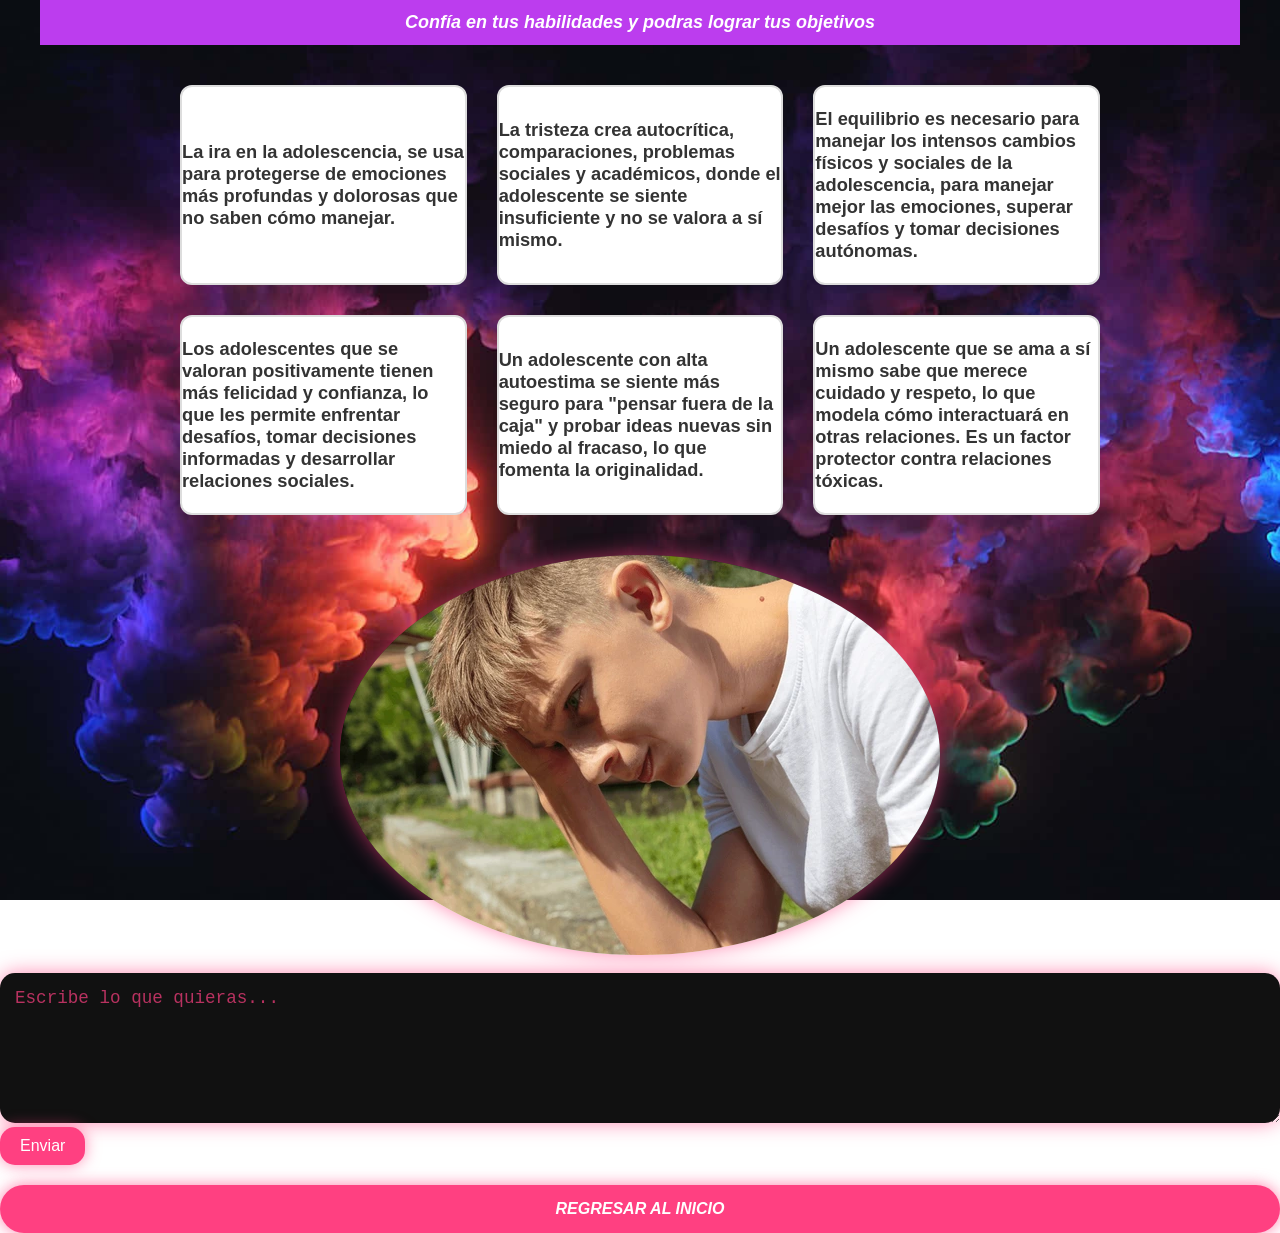
<file: autoestima2.html>
<!DOCTYPE html>
<html lang="en">
<head>
    <meta charset="UTF-8">
    <meta name="viewport" content="width=device-width, initial-scale=1.0">
    <title>Falta de Autoestima en ADOLESCENTES</title>
    <link rel="stylesheet" href="style.css">
</head>
<body>
  

    <div class="redbanner">
        <p><strong>Confía en tus habilidades y podras lograr tus objetivos</strong></p>
    </div>



<div class="container">
  <div class="card card1"><h5><strong>La ira en la adolescencia, se usa para protegerse de emociones más profundas y dolorosas que no saben cómo manejar.</strong></h5></div>
  <div class="card card2"><h5><strong>La tristeza crea autocrítica, comparaciones, problemas sociales y académicos, donde el adolescente se siente insuficiente y no se valora a sí mismo.</strong></h5></div>
  <div class="card card3"><h5><strong>El equilibrio es necesario para manejar los intensos cambios físicos y sociales de la adolescencia, para manejar mejor las emociones, superar desafíos y tomar decisiones autónomas.</strong></h5></div>
  <div class="card card4"><h5><strong>Los adolescentes que se valoran positivamente tienen más felicidad y confianza, lo que les permite enfrentar desafíos, tomar decisiones informadas y desarrollar relaciones sociales.</strong></h5></div>
  <div class="card card5"><h5><strong>Un adolescente con alta autoestima se siente más seguro para "pensar fuera de la caja" y probar ideas nuevas sin miedo al fracaso, lo que fomenta la originalidad.</strong></h5></div>
  <div class="card card6"><h5><strong>Un adolescente que se ama a sí mismo sabe que merece cuidado y respeto, lo que modela cómo interactuará en otras relaciones. Es un factor protector contra relaciones tóxicas.</strong></h5></div>
</div>




    
<div class="leftbox" style="width: 100%; display:flex; justify-content:center;">
    <img src="niño.jpg" class="rounded-circle" alt="Foto de niño"
         style="max-width: 80%; border-radius: 50%; box-shadow: 0 0 20px rgba(255,64,129,0.6);">
</div>


<style>
  .neon-comment {
    border-radius: 15px;
    box-shadow: 0 0 20px rgba(255,64,129,0.6);
    padding: 15px;
    background-color: #111;
    color: #fff;
    border: none;
    width: 100%;
    min-height: 150px;
    font-size: 1.1rem;
  }
  .neon-comment::placeholder {
    color: rgba(255,64,129,0.7);
  }
  .neon-button {
    background-color: #ff4081;
    color: #fff;
    border: none;
    padding: 10px 20px;
    border-radius: 15px;
    cursor: pointer;
    box-shadow: 0 0 15px rgba(255,64,129,0.6);
    font-size: 1rem;
  }
  .neon-button:hover {
    box-shadow: 0 0 25px rgba(255,64,129,0.9);
  }
  .comments-display {
    margin-top: 20px;
    color: #fff;
    font-size: 1rem;
  }
  .comment-item {
    border-bottom: 1px solid rgba(255,64,129,0.4);
    padding: 10px 0;
  }
</style>

<div>
  <label for="comment">¡Hola! aqui puedes dejar tu comentario. ¡Gracias!</label>
  <textarea class="form-control neon-comment" id="comment" name="text" placeholder="Escribe lo que quieras..."></textarea>
  <button class="neon-button" onclick="addComment()">Enviar</button>
</div>

<div class="comments-display" id="commentsDisplay">

</div>

<script>
function addComment() {
  const commentBox = document.getElementById('comment');
  const commentText = commentBox.value.trim();
  if(commentText === "") return; // no enviar vacíos

  const commentDiv = document.createElement('div');
  commentDiv.classList.add('comment-item');
  commentDiv.textContent = commentText;

  document.getElementById('commentsDisplay').appendChild(commentDiv);
  commentBox.value = ''; // limpiar textarea
}
</script>













<!-- Botón de regreso -->
            <div style="width: 100%; display:flex; justify-content:center;">
                <a href="index.html" class="btn-buy">REGRESAR AL INICIO</a>
            </div>

</body>
</html>
</file>
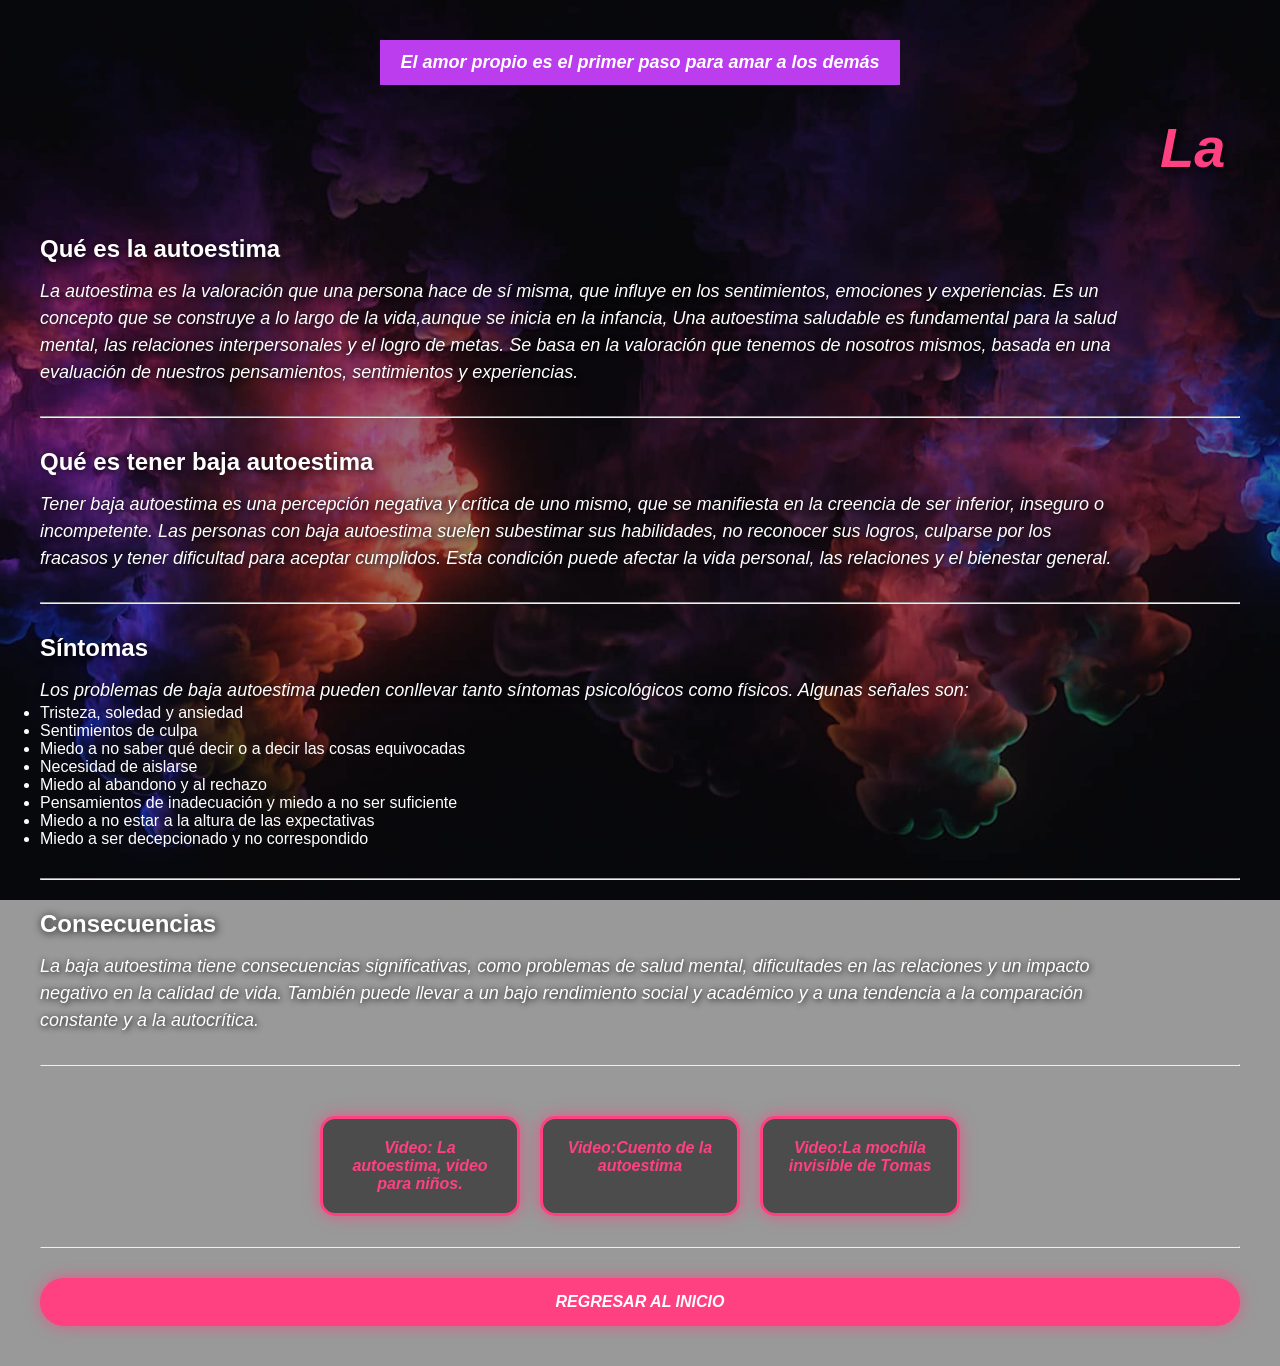
<file: pagina_sensillasara2.html>
<!DOCTYPE html>
<html lang="es">
<head>
<meta charset="UTF-8">
<meta name="viewport" content="width=device-width, initial-scale=1.0">
<title>La autoestima</title>
<link rel="stylesheet" href="estilosdelaprimerapagina.css">
<script src="script.js"></script>
</head>

<body>



    <div class="background">

        <div class="container" style="flex-direction: column; gap: 30px;">


             <div class="redbanner">
        <p><strong>El amor propio es el primer paso para amar a los demás</strong></p>
    </div>

 
            <div class="rightbox" style="width: 100%; text-align:center;">
                <h1><marquee>La falta de autoestima</marquee></h1>
            </div>

            
<div class="rightbox" style="width: 100%;">
<h2>Qué es la autoestima</h2>
<p><em>La autoestima es la valoración que una persona hace de sí misma, que influye en los sentimientos, emociones y 
experiencias. Es un concepto  que se construye a lo largo de la vida,aunque se inicia en la infancia,
 Una autoestima saludable es 
 fundamental para la salud mental, las relaciones interpersonales y el logro de metas.
  Se basa en la valoración que tenemos de nosotros mismos, basada en una evaluación de nuestros
   pensamientos, sentimientos y experiencias. </em></p>
</div>

            <hr>

            
            <div class="rightbox" style="width: 100%;">
                <h2>Qué es tener baja autoestima</h2>
                <p><em>Tener baja autoestima es una percepción negativa y crítica de uno mismo, que se manifiesta en la creencia de ser inferior, inseguro o incompetente. Las personas con baja autoestima suelen subestimar sus habilidades, no reconocer sus logros, culparse por los fracasos y tener dificultad para aceptar cumplidos. Esta condición puede afectar la vida personal, las relaciones y el bienestar general.</em></p>
            </div>

            <hr>

           
            <div class="rightbox" style="width: 100%;">
                <h2>Síntomas</h2>
                <p><em>Los problemas de baja autoestima pueden conllevar tanto síntomas psicológicos como físicos. Algunas señales son:</em></p>
                <ul>
                    <li>Tristeza, soledad y ansiedad</li>
                    <li>Sentimientos de culpa</li>
                    <li>Miedo a no saber qué decir o a decir las cosas equivocadas</li>
                    <li>Necesidad de aislarse</li>
                    <li>Miedo al abandono y al rechazo</li>
                    <li>Pensamientos de inadecuación y miedo a no ser suficiente</li>
                    <li>Miedo a no estar a la altura de las expectativas</li>
                    <li>Miedo a ser decepcionado y no correspondido</li>
                </ul>
            </div>

            <hr>

            <div class="rightbox" style="width: 100%;">
                <h2>Consecuencias</h2>
                <p><em>La baja autoestima tiene consecuencias significativas, como problemas de salud mental, dificultades en las relaciones y un impacto negativo en la calidad de vida. También puede llevar a un bajo rendimiento social y académico y a una tendencia a la comparación constante y a la autocrítica.</em></p>
            </div>
            <hr>


<div class="container" style="flex-wrap: wrap; justify-content:center; gap: 20px; margin-top: 20px;">
    <a href="https://www.youtube.com/watch?v=AxqqSa6eE8o" class="video-card">Video: La autoestima, video para niños.</a>
    <a href="https://www.youtube.com/watch?v=ikNVIXrgKwI" class="video-card">Video:Cuento de la autoestima</a>
    <a href="https://www.youtube.com/watch?v=JKJUt6MkdhQ" class="video-card">Video:La mochila invisible de Tomas</a>
</div>



            <hr>

            
            <div style="width: 100%; display:flex; justify-content:center;">
                <a href="index.html" class="btn-buy">REGRESAR AL INICIO</a>
            </div>


        </div>

    </div> 

</body>
</html>
</file>
<file: style.css>
/* Reset */
* {
    margin: 0;
    padding: 0;
    box-sizing: border-box;
}

body {
    font-family: 'Montserrat', sans-serif;
    background-image: url('humonegro.jpg'); /* Cambia aquí la ruta */
    background-size: cover;
    background-position: center;
    background-attachment: fixed;
    color: white;
}

/* Barra negra superior */
.topbar {
    background-color: black;
    padding: 10px 0;
    font-weight: bold;
    font-style: italic;
    user-select: none;
}

.menu {
    max-width: 1200px;
    margin: 0 auto;
    display: flex;
    justify-content: center;
    gap: 20px;
    font-size: 14px;
}

.menu a {
    color: white;
    text-decoration: none;
    padding: 6px 15px;
    border-radius: 5px;
    transition: background-color 0.3s;
}

.menu a:hover {
    background-color: rgba(255,255,255,0.2);
}

/* Barra roja */
.redbanner {
    background-color: #bc3dee;
    max-width: 1200px;
    margin: 0 auto;
    color: white;
    font-style: italic;
    font-weight: bold;
    font-size: 18px;
    padding: 12px 20px;
    display: flex;
    justify-content: center;
    align-items: center;
    gap: 25px;
    user-select: none;
}

.redbanner p {
    margin: 0;
}

.btn-red {
    background: #ff4081;
    padding: 8px 30px;
    border-radius: 30px;
    color: white;
    font-weight: 700;
    font-style: italic;
    text-decoration: none;
    box-shadow: 0 0 12px #ff4081aa;
    transition: background-color 0.3s;
}

.btn-red:hover {
    background: #ff79a9;
}

/* Fondo con overlay para texto */
.background {
    background: rgba(0, 0, 0, 0.4);
    min-height: calc(100vh - 92px);
    display: flex;
    justify-content: center;
    align-items: center;
    padding: 40px 20px;
}

/* Contenedor principal */
.container {
    max-width: 1200px;
    width: 100%;
    display: flex;
    gap: 40px;
}

/* Caja izquierda */
.leftbox {
    width: 40%;
    display: flex;
    flex-direction: column;
    align-items: center;
    gap: 20px;
}

/* Video */
.video-wrapper {
    position: relative;
    width: 100%;
    padding-top: 56.25%; /* 16:9 */
    border: 3px solid #ff4081;
    border-radius: 15px;
    overflow: hidden;
    box-shadow: 0 0 25px #ff4081cc;
}

.video-wrapper iframe {
    position: absolute;
    top: 0; left: 0;
    width: 100%;
    height: 100%;
    border: none;
}

/* Play icon */
.play-icon {
    position: absolute;
    top: 50%;
    left: 50%;
    transform: translate(-50%, -50%);
    font-size: 70px;
    color: #ff4081dd;
    pointer-events: none;
    text-shadow: 1px 1px 12px black;
}

/* Botón rosa */
.btn-buy {
    background-color: #ff4081;
    padding: 15px 40px;
    border-radius: 30px;
    color: white;
    font-weight: 700;
    font-style: italic;
    text-decoration: none;
    box-shadow: 0 0 15px #ff4081aa;
    transition: background-color 0.3s;
    width: 100%;
    text-align: center;
}

.btn-buy:hover {
    background-color: #ff79a9;
}

/* Caja derecha */
.rightbox {
    width: 60%;
    display: flex;
    flex-direction: column;
    justify-content: center;
    color: white;
}

.rightbox h1 {
    font-size: 56px;
    font-style: italic;
    color: #ff4081;
    text-shadow: 2px 2px 10px black;
    margin-bottom: 12px;
}

.rightbox h2 {
    font-size: 24px;
    font-weight: 600;
    margin-bottom: 15px;
    text-shadow: 1px 1px 8px black;
}

.rightbox p {
    font-size: 18px;
    max-width: 90%;
    line-height: 1.5;
    text-shadow: 1px 1px 6px black;
}

/* Responsive */
@media (max-width: 900px) {
    .container {
        flex-direction: column;
        align-items: center;
    }

    .leftbox, .rightbox {
        width: 100%;
    }

    .rightbox h1 {
        font-size: 36px;
        text-align: center;
    }

    .rightbox h2, .rightbox p {
        text-align: center;
        max-width: 100%;
    }

    .btn-buy {
        width: auto;
        padding: 15px 30px;
    }
}


/* Contenedor fijo de 3 columnas */
.container {
  display: grid;
  grid-template-columns: repeat(3, 1fr);
  gap: 30px;
  padding: 40px;
  max-width: 1000px;
  margin: auto; /* centra todo */
}

/* Tarjetas estilizadas */
.card {
  height: 200px;
  border-radius: 12px;
  background-color: #ffffff;
  border: 2px solid #ddd;
  display: flex;
  align-items: center;
  justify-content: center;
  font-family: Arial, sans-serif;
  font-size: 22px;
  color: #333;
  cursor: pointer;
  transition: 0.3s ease;
}

/* Hover (cambia a colores diferentes) */
.card1:hover { background-color: #e23636; color: white; }
.card2:hover { background-color: #267cc2; color: white; }
.card3:hover { background-color: #17b932; color: white; }
.card4:hover { background-color: #f39734; color: white; }
.card5:hover { background-color: #6d4ad4; color: white; }
.card6:hover { background-color: #d4396f; color: white; }

/* Animación suave */
.card:hover {
  transform: translateY(-8px);
  box-shadow: 0 8px 18px rgba(0,0,0,0.25);
}
</file>
<file: estilosdelaprimerapagina.css>
/* Reset */
* {
    margin: 0;
    padding: 0;
    box-sizing: border-box;
}

body {
    font-family: 'Montserrat', sans-serif;
    background-image: url('humonegro.jpg'); /* Cambia aquí la ruta */
    background-size: cover;
    background-position: center;
    background-attachment: fixed;
    color: white;
}

/* Barra negra superior */
.topbar {
    background-color: black;
    padding: 10px 0;
    font-weight: bold;
    font-style: italic;
    user-select: none;
}

.menu {
    max-width: 1200px;
    margin: 0 auto;
    display: flex;
    justify-content: center;
    gap: 20px;
    font-size: 14px;
}

.menu a {
    color: rgb(247, 7, 7);
    text-decoration: none;
    padding: 6px 15px;
    border-radius: 5px;
    transition: background-color 0.3s;
}

.menu a:hover {
    background-color: rgba(255,255,255,0.2);
}

/* Barra roja */
.redbanner {
    background-color: #bc3dee;
    max-width: 1200px;
    margin: 0 auto;
    color: white;
    font-style: italic;
    font-weight: bold;
    font-size: 18px;
    padding: 12px 20px;
    display: flex;
    justify-content: center;
    align-items: center;
    gap: 25px;
    user-select: none;
}

.redbanner p {
    margin: 0;
}

.btn-red {
    background: #ff4081;
    padding: 8px 30px;
    border-radius: 30px;
    color: white;
    font-weight: 700;
    font-style: italic;
    text-decoration: none;
    box-shadow: 0 0 12px #ff4081aa;
    transition: background-color 0.3s;
}

.btn-red:hover {
    background: #ff79a9;
}

/* Fondo con overlay para texto */
.background {
    background: rgba(0, 0, 0, 0.4);
    min-height: calc(100vh - 92px);
    display: flex;
    justify-content: center;
    align-items: center;
    padding: 40px 20px;
}

/* Contenedor principal */
.container {
    max-width: 1200px;
    width: 100%;
    display: flex;
    gap: 40px;
}

/* Caja izquierda */
.leftbox {
    width: 40%;
    display: flex;
    flex-direction: column;
    align-items: center;
    gap: 20px;
}

/* Video */
.video-wrapper {
    position: relative;
    width: 100%;
    padding-top: 56.25%; /* 16:9 */
    border: 3px solid #ff4081;
    border-radius: 15px;
    overflow: hidden;
    box-shadow: 0 0 25px #ff4081cc;
}

.video-wrapper iframe {
    position: absolute;
    top: 0; left: 0;
    width: 100%;
    height: 100%;
    border: none;
}

/* Play icon */
.play-icon {
    position: absolute;
    top: 50%;
    left: 50%;
    transform: translate(-50%, -50%);
    font-size: 70px;
    color: #ff4081dd;
    pointer-events: none;
    text-shadow: 1px 1px 12px black;
}

/* Botón rosa */
.btn-buy {
    background-color: #ff4081;
    padding: 15px 40px;
    border-radius: 30px;
    color: white;
    font-weight: 700;
    font-style: italic;
    text-decoration: none;
    box-shadow: 0 0 15px #ff4081aa;
    transition: background-color 0.3s;
    width: 100%;
    text-align: center;
}

.btn-buy:hover {
    background-color: #ff79a9;
}

/* Caja derecha */
.rightbox {
    width: 60%;
    display: flex;
    flex-direction: column;
    justify-content: center;
    color: white;
}

.rightbox h1 {
    font-size: 56px;
    font-style: italic;
    color: #ff4081;
    text-shadow: 2px 2px 10px black;
    margin-bottom: 12px;
}

.rightbox h2 {
    font-size: 24px;
    font-weight: 600;
    margin-bottom: 15px;
    text-shadow: 1px 1px 8px black;
}

.rightbox p {
    font-size: 18px;
    max-width: 90%;
    line-height: 1.5;
    text-shadow: 1px 1px 6px black;
}

/* Responsive */
@media (max-width: 900px) {
    .container {
        flex-direction: column;
        align-items: center;
    }

    .leftbox, .rightbox {
        width: 100%;
    }

    .rightbox h1 {
        font-size: 36px;
        text-align: center;
    }

    .rightbox h2, .rightbox p {
        text-align: center;
        max-width: 100%;
    }

    .btn-buy {
        width: auto;
        padding: 15px 30px;
    }
}






.video-card {
    background: rgba(0, 0, 0, 0.5);
    border: 3px solid #ff4081;
    border-radius: 15px;
    padding: 20px;
    text-align: center;
    color: #ff4081;
    font-weight: 700;
    font-style: italic;
    text-decoration: none;
    width: 200px;
    display: inline-block;
    box-shadow: 0 0 15px #ff4081aa;
    transition: all 0.3s;
}

.video-card:hover {
    background: #ff4081;
    color: white;
    box-shadow: 0 0 25px #ff4081cc;
}
</file>
